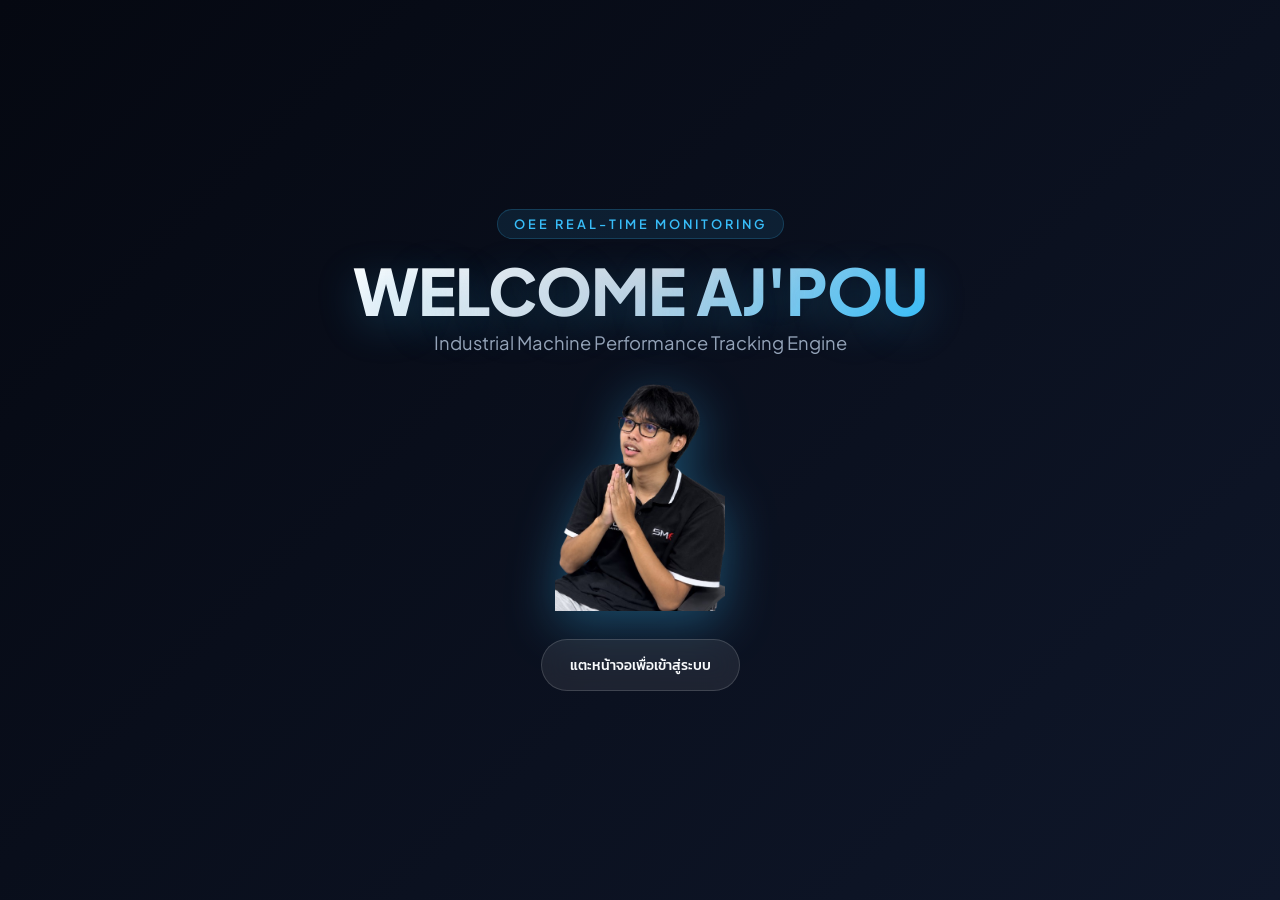
<file: index.html>
<!DOCTYPE html>
<html lang="th" data-theme="dark">
<head>
  <meta charset="UTF-8">
  <meta name="viewport" content="width=device-width, initial-scale=1.0, maximum-scale=1.0, user-scalable=no">
  <title>PROJECT PU - Real-time OEE Portal</title>
  
  <!-- Font Google: Plus Jakarta Sans & Kanit -->
  <link rel="preconnect" href="https://fonts.googleapis.com">
  <link rel="preconnect" href="https://fonts.gstatic.com" crossorigin>
  <link href="https://fonts.googleapis.com/css2?family=Kanit:wght@300;400;500;600;700&family=Plus+Jakarta+Sans:wght@400;500;600;700;800&display=swap" rel="stylesheet">

  <style>
    /* =========================================================
       🎨 CSS VARIABLES & THEMING (LUXURY MINIMALIST PALETTE)
       ========================================================= */
    :root[data-theme="dark"] {
      --bg-gradient: linear-gradient(135deg, #0b0f19 0%, #111827 50%, #0b0f19 100%);
      --bg-card: rgba(17, 24, 39, 0.75);
      --bg-card-hover: rgba(31, 41, 55, 0.85);
      --border-color: rgba(255, 255, 255, 0.08);
      --border-color-hover: rgba(56, 189, 248, 0.3);
      --text-main: #f8fafc;
      --text-muted: #94a3b8;
      --text-accent: #38bdf8;
      --shadow-color: rgba(0, 0, 0, 0.4);
      --welcome-bg: linear-gradient(135deg, #050811 0%, #0f172a 100%);
      --glass-gloss: rgba(255, 255, 255, 0.03);
    }

    :root[data-theme="light"] {
      --bg-gradient: linear-gradient(135deg, #f8fafc 0%, #f1f5f9 50%, #e2e8f0 100%);
      --bg-card: rgba(255, 255, 255, 0.85);
      --bg-card-hover: rgba(255, 255, 255, 0.98);
      --border-color: rgba(0, 0, 0, 0.06);
      --border-color-hover: rgba(37, 99, 235, 0.3);
      --text-main: #0f172a;
      --text-muted: #64748b;
      --text-accent: #0284c7;
      --shadow-color: rgba(15, 23, 42, 0.08);
      --welcome-bg: linear-gradient(135deg, #0f172a 0%, #1e293b 100%);
      --glass-gloss: rgba(255, 255, 255, 0.6);
    }

    * {
      box-sizing: border-box;
      margin: 0;
      padding: 0;
      font-family: 'Plus Jakarta Sans', 'Kanit', sans-serif;
      transition: background-color 0.3s ease, border-color 0.3s ease, color 0.3s ease, box-shadow 0.3s ease;
    }

    body {
      min-height: 100vh;
      background: var(--bg-gradient);
      color: var(--text-main);
      display: flex;
      flex-direction: column;
      align-items: center;
      justify-content: center;
      padding: 24px 16px;
      overflow-x: hidden;
    }

    /* =========================================================
       🌟 WELCOME SCREEN OVERLAY (SPLASH SCREEN)
       ========================================================= */
    #welcomeScreen {
      position: fixed;
      inset: 0;
      width: 100%;
      height: 100vh;
      background: var(--welcome-bg);
      color: #ffffff;
      display: flex;
      flex-direction: column;
      justify-content: center;
      align-items: center;
      z-index: 9999;
      cursor: pointer;
      user-select: none;
      transition: transform 0.8s cubic-bezier(0.77, 0, 0.175, 1), opacity 0.6s ease;
      padding: 24px;
    }

    #welcomeScreen.slide-up {
      transform: translateY(-100vh);
      opacity: 0;
      pointer-events: none;
    }

    .welcome-badge {
      font-size: 0.8rem;
      font-weight: 600;
      letter-spacing: 3px;
      text-transform: uppercase;
      color: #38bdf8;
      background: rgba(56, 189, 248, 0.1);
      padding: 6px 16px;
      border-radius: 20px;
      border: 1px solid rgba(56, 189, 248, 0.2);
      margin-bottom: 16px;
    }

    .welcome-title {
      font-size: clamp(2.3rem, 7vw, 4rem);
      font-weight: 800;
      letter-spacing: -1px;
      background: linear-gradient(135deg, #ffffff 0%, #cbd5e1 50%, #38bdf8 100%);
      -webkit-background-clip: text;
      -webkit-text-fill-color: transparent;
      text-shadow: 0 10px 40px rgba(56, 189, 248, 0.25);
      margin-bottom: 6px;
      text-align: center;
      line-height: 1.1;
    }

    .welcome-sub {
      font-size: clamp(0.9rem, 2.8vw, 1.15rem);
      color: #94a3b8;
      margin-bottom: 24px;
      font-weight: 400;
      text-align: center;
    }

    /* 🖼️ ✨ [ส่วนเพิ่มใหม่] รูปภาพพร้อมอนิเมชันส่ายซ้าย-ขวา */
    .welcome-avatar {
      max-width: 170px;
      width: 40vw;
      height: auto;
      margin-bottom: 28px;
      filter: drop-shadow(0 12px 25px rgba(56, 189, 248, 0.35));
      animation: swayMotion 2.6s ease-in-out infinite alternate;
      pointer-events: none;
    }

    @keyframes swayMotion {
      0% {
        transform: rotate(-8deg) translateX(-8px);
      }
      100% {
        transform: rotate(8deg) translateX(8px);
      }
    }

    .tap-hint {
      display: flex;
      align-items: center;
      gap: 10px;
      font-size: 0.9rem;
      font-weight: 500;
      color: #f8fafc;
      background: rgba(255, 255, 255, 0.08);
      backdrop-filter: blur(12px);
      padding: 14px 28px;
      border-radius: 40px;
      border: 1px solid rgba(255, 255, 255, 0.15);
      animation: pulseBounce 2s infinite;
    }

    @keyframes pulseBounce {
      0%, 100% { transform: translateY(0); box-shadow: 0 0 0 0 rgba(56, 189, 248, 0.4); }
      50% { transform: translateY(-6px); box-shadow: 0 0 20px 4px rgba(56, 189, 248, 0.2); }
    }

    /* =========================================================
       🎛️ TOP NAVIGATION & THEME TOGGLE
       ========================================================= */
    .top-nav {
      position: absolute;
      top: 24px;
      right: 24px;
      z-index: 10;
    }

    .theme-toggle-btn {
      background: var(--bg-card);
      border: 1px solid var(--border-color);
      color: var(--text-main);
      padding: 10px 18px;
      border-radius: 30px;
      font-size: 0.85rem;
      font-weight: 600;
      cursor: pointer;
      display: flex;
      align-items: center;
      gap: 8px;
      backdrop-filter: blur(12px);
      box-shadow: 0 4px 20px var(--shadow-color);
    }

    .theme-toggle-btn:hover {
      border-color: var(--border-color-hover);
      transform: translateY(-2px);
    }

    /* =========================================================
       🏛️ MAIN PORTAL CONTAINER & HEADER
       ========================================================= */
    .container {
      width: 100%;
      max-width: 1080px;
      margin: 0 auto;
    }

    .portal-header {
      text-align: center;
      margin-bottom: 40px;
      margin-top: 20px;
    }

    .portal-header .brand-tag {
      font-size: 0.75rem;
      font-weight: 700;
      letter-spacing: 2px;
      text-transform: uppercase;
      color: var(--text-accent);
      margin-bottom: 8px;
      display: inline-block;
    }

    .portal-header h1 {
      font-size: clamp(1.8rem, 5vw, 2.8rem);
      font-weight: 800;
      letter-spacing: -0.5px;
      margin-bottom: 8px;
    }

    .portal-header p {
      font-size: 0.95rem;
      color: var(--text-muted);
    }

    /* =========================================================
       📐 RESPONSIVE PORTAL GRID & GLASS CARDS
       ========================================================= */
    .portal-grid {
      display: grid;
      grid-template-columns: repeat(auto-fit, minmax(320px, 1fr));
      gap: 24px;
      align-items: stretch;
    }

    .portal-card {
      background: var(--bg-card);
      border: 1px solid var(--border-color);
      border-radius: 24px;
      padding: 32px 28px;
      backdrop-filter: blur(16px);
      box-shadow: 0 10px 30px var(--shadow-color);
      display: flex;
      flex-direction: column;
      justify-content: space-between;
      position: relative;
      overflow: hidden;
    }

    .portal-card::before {
      content: '';
      position: absolute;
      top: 0; left: 0; right: 0;
      height: 1px;
      background: linear-gradient(90deg, transparent, var(--glass-gloss), transparent);
    }

    .portal-card:hover {
      background: var(--bg-card-hover);
      border-color: var(--border-color-hover);
      transform: translateY(-4px);
      box-shadow: 0 20px 40px var(--shadow-color);
    }

    .card-header-icon {
      width: 52px;
      height: 52px;
      border-radius: 16px;
      display: flex;
      align-items: center;
      justify-content: center;
      font-size: 1.5rem;
      margin-bottom: 20px;
    }

    .icon-dashboard {
      background: rgba(56, 189, 248, 0.12);
      color: #38bdf8;
      border: 1px solid rgba(56, 189, 248, 0.2);
    }

    .icon-operator {
      background: rgba(16, 185, 129, 0.12);
      color: #10b981;
      border: 1px solid rgba(16, 185, 129, 0.2);
    }

    .portal-card h2 {
      font-size: 1.35rem;
      font-weight: 700;
      margin-bottom: 10px;
    }

    .portal-card p {
      font-size: 0.9rem;
      color: var(--text-muted);
      line-height: 1.6;
      margin-bottom: 28px;
    }

    /* =========================================================
       🔘 LUXURY BUTTONS & MACHINE LINKS
       ========================================================= */
    .btn-main-dash {
      display: flex;
      align-items: center;
      justify-content: center;
      gap: 10px;
      width: 100%;
      padding: 18px;
      background: linear-gradient(135deg, #0284c7 0%, #2563eb 100%);
      color: #ffffff;
      text-decoration: none;
      font-weight: 700;
      font-size: 1rem;
      border-radius: 16px;
      box-shadow: 0 8px 20px rgba(37, 99, 235, 0.35);
      transition: all 0.25s ease;
    }

    .btn-main-dash:hover {
      transform: translateY(-2px);
      box-shadow: 0 12px 28px rgba(37, 99, 235, 0.5);
    }

    .machine-list {
      display: flex;
      flex-direction: column;
      gap: 12px;
    }

    .machine-item {
      display: flex;
      align-items: center;
      justify-content: space-between;
      padding: 14px 18px;
      background: rgba(255, 255, 255, 0.03);
      border: 1px solid var(--border-color);
      border-radius: 14px;
      text-decoration: none;
      color: var(--text-main);
      font-weight: 600;
      font-size: 0.9rem;
      transition: all 0.2s ease;
    }

    .machine-item:hover {
      border-color: var(--border-color-hover);
      background: rgba(255, 255, 255, 0.06);
      transform: translateX(4px);
    }

    .machine-badge {
      font-size: 0.75rem;
      font-weight: 600;
      padding: 4px 10px;
      border-radius: 20px;
      color: white;
    }

    .badge-m1 { background: #10b981; }
    .badge-m2 { background: #06b6d4; }
    .badge-m3 { background: #8b5cf6; }
    .badge-m4 { background: #ec4899; }

    footer {
      margin-top: 48px;
      text-align: center;
      font-size: 0.8rem;
      color: var(--text-muted);
    }

    @media (max-width: 640px) {
      .top-nav { top: 16px; right: 16px; }
      .portal-header { margin-bottom: 28px; }
      .portal-card { padding: 24px 20px; }
    }
  </style>
</head>
<body>

  <!-- 🌟 WELCOME SCREEN OVERLAY (SPLASH SCREEN) -->
  <div id="welcomeScreen" onclick="dismissWelcome()">
    <div class="welcome-badge">OEE REAL-TIME MONITORING</div>
    <div class="welcome-title">WELCOME AJ'POU</div>
    <div class="welcome-sub">Industrial Machine Performance Tracking Engine</div>
    
    <!-- 🖼️ ✨ รูปต้อนรับ (ส่ายซ้าย-ขวา) -->
    <img src="aj_pou.png" alt="AJ POU" class="welcome-avatar">

    <div class="tap-hint">
      <span> แตะหน้าจอเพื่อเข้าสู่ระบบ</span>
    </div>
  </div>

  <!-- 🎛️ BUTTON TOGGLE DARK/LIGHT MODE -->
  <div class="top-nav">
    <button class="theme-toggle-btn" onclick="toggleTheme()" id="themeBtn">
      <span id="themeIcon">☀️</span>
      <span id="themeText">Light Mode</span>
    </button>
  </div>

  <!-- 🏛️ MAIN PORTAL CONTENT -->
  <div class="container">
    <header class="portal-header">
      <span class="brand-tag">Project AJ'POU System</span>
      <h1>Real-time OEE Portal</h1>
      <p>เลือกระบบที่ต้องการเข้าใช้งานสำหรับวิเคราะห์หรือบันทึกข้อมูล</p>
    </header>

    <div class="portal-grid">
      <!-- Card 1: Dashboard -->
      <div class="portal-card">
        <div>
          <div class="card-header-icon icon-dashboard">📊</div>
          <h2>Central Dashboard</h2>
          <p>มอนิเตอร์และวิเคราะห์ประสิทธิภาพ OEE รวมทั้ง 4 เครื่องจักรแบบ Real-time พร้อมกราฟเปรียบเทียบและประวัติย้อนหลัง</p>
        </div>
        <a href="dashboard.html" class="btn-main-dash">
          <span>🖥️ เปิดหน้า Dashboard มอนิเตอร์</span>
        </a>
      </div>

      <!-- Card 2: Operator Keypads -->
      <div class="portal-card">
        <div>
          <div class="card-header-icon icon-operator">📱</div>
          <h2>Operator Control Units</h2>
          <p>แผงปุ่มบันทึกสถานะ Numpad ประจำเครื่องจักรและสิมูเลชันลูกเต๋า 3D สำหรับผู้ควบคุมเครื่อง</p>
          
          <div class="machine-list">
            <a href="person1.html" class="machine-item">
              <span>Machine 1 (M1)</span>
              <span class="machine-badge badge-m1">200 ชิ้น/ชม.</span>
            </a>
            <a href="person2.html" class="machine-item">
              <span>Machine 2 (M2)</span>
              <span class="machine-badge badge-m2">180 ชิ้น/ชม.</span>
            </a>
            <a href="person3.html" class="machine-item">
              <span>Machine 3 (M3)</span>
              <span class="machine-badge badge-m3">160 ชิ้น/ชม.</span>
            </a>
            <a href="person4.html" class="machine-item">
              <span>Machine 4 (M4)</span>
              <span class="machine-badge badge-m4">140 ชิ้น/ชม.</span>
            </a>
          </div>
        </div>
      </div>
    </div>

    <footer>
      PROJECT PU © 2026 - Overall Equipment Effectiveness Monitoring System
    </footer>
  </div>

  <script>
    // 🌟 สั่งซ่อน Welcome Screen เมื่อคลิก
    function dismissWelcome() {
      const welcomeEl = document.getElementById('welcomeScreen');
      welcomeEl.classList.add('slide-up');
    }

    // 🌗 ระบบสลับโหมดมืด / สว่าง (Dark / Light Mode)
    function toggleTheme() {
      const htmlEl = document.documentElement;
      const currentTheme = htmlEl.getAttribute('data-theme');
      const newTheme = currentTheme === 'dark' ? 'light' : 'dark';
      
      htmlEl.setAttribute('data-theme', newTheme);
      localStorage.setItem('pu_theme', newTheme);
      updateThemeUI(newTheme);
    }

    function updateThemeUI(theme) {
      const icon = document.getElementById('themeIcon');
      const text = document.getElementById('themeText');
      if (theme === 'dark') {
        icon.innerText = '☀️';
        text.innerText = 'Light Mode';
      } else {
        icon.innerText = '🌙';
        text.innerText = 'Dark Mode';
      }
    }

    // อ่านโหมดที่ผู้ใช้เคยเลือกไว้ล่าสุด
    const savedTheme = localStorage.getItem('pu_theme') || 'dark';
    document.documentElement.setAttribute('data-theme', savedTheme);
    updateThemeUI(savedTheme);
  </script>
</body>
</html>
</file>
